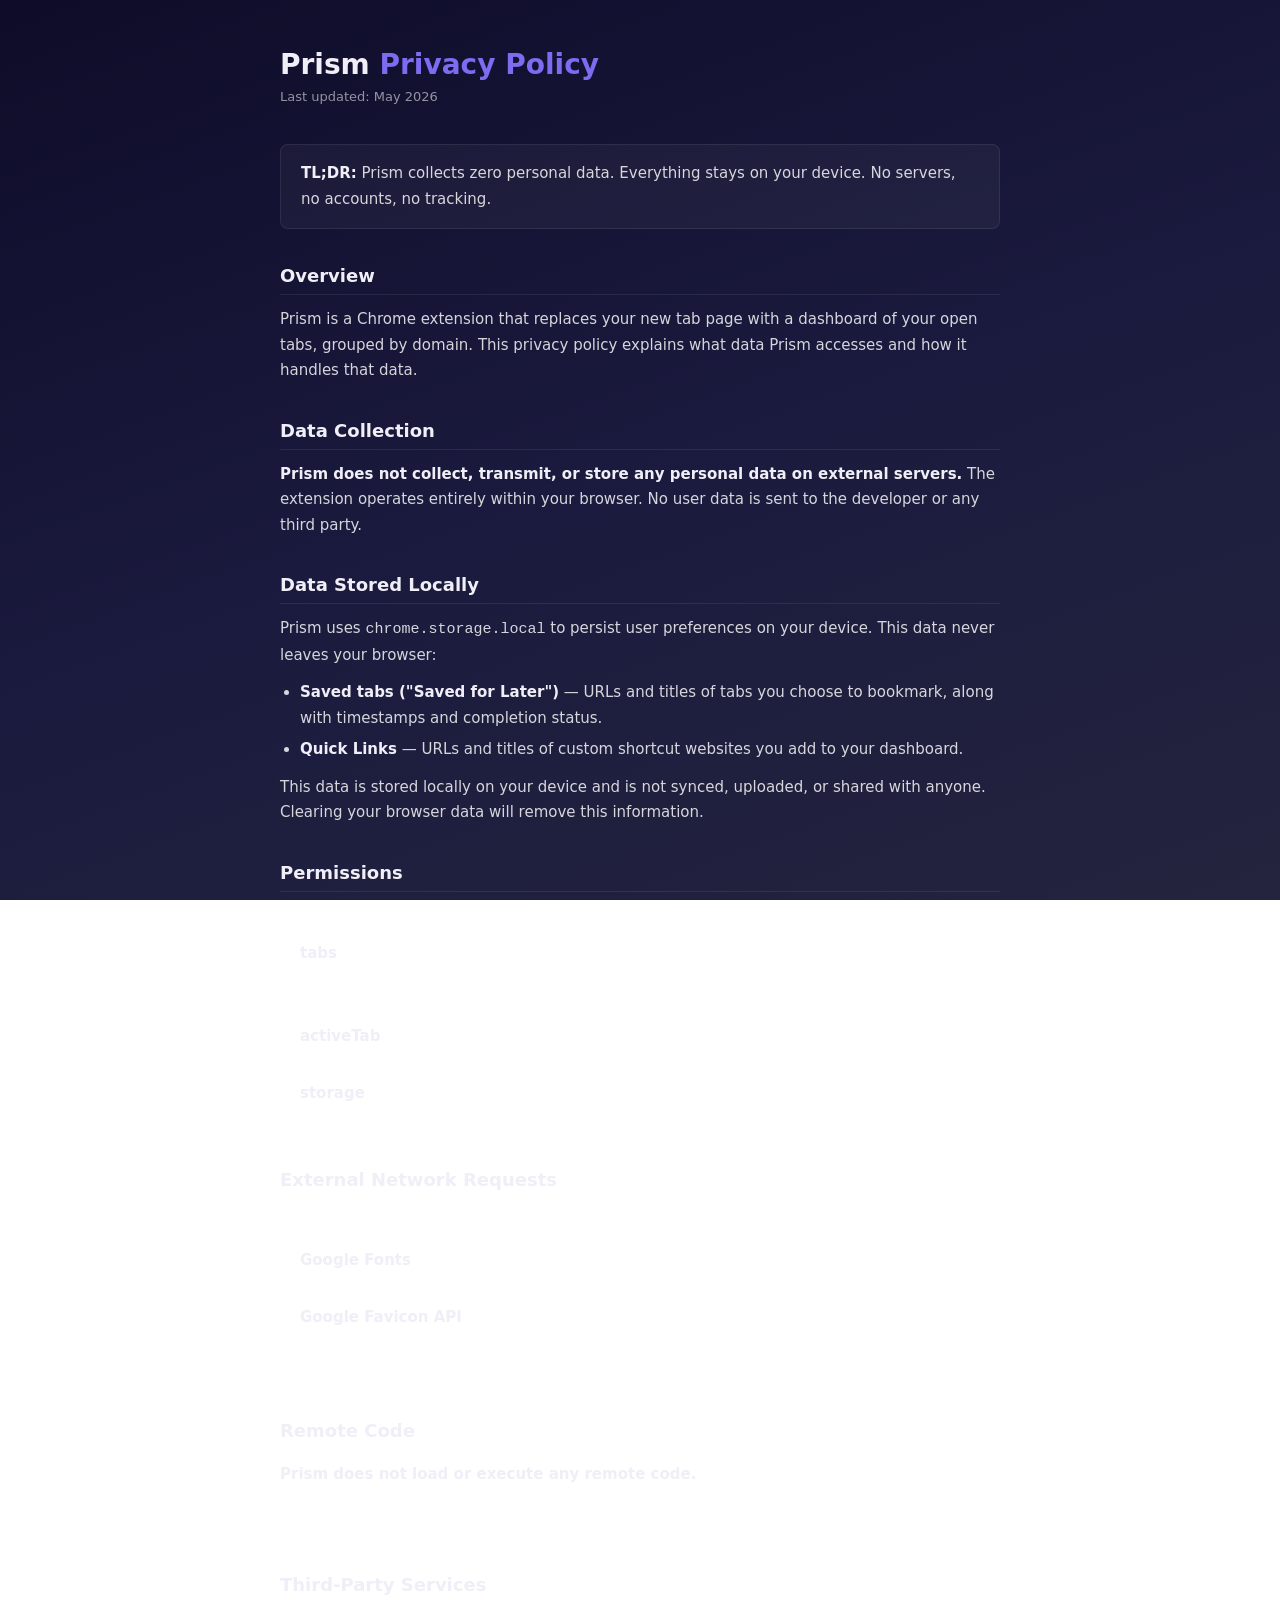
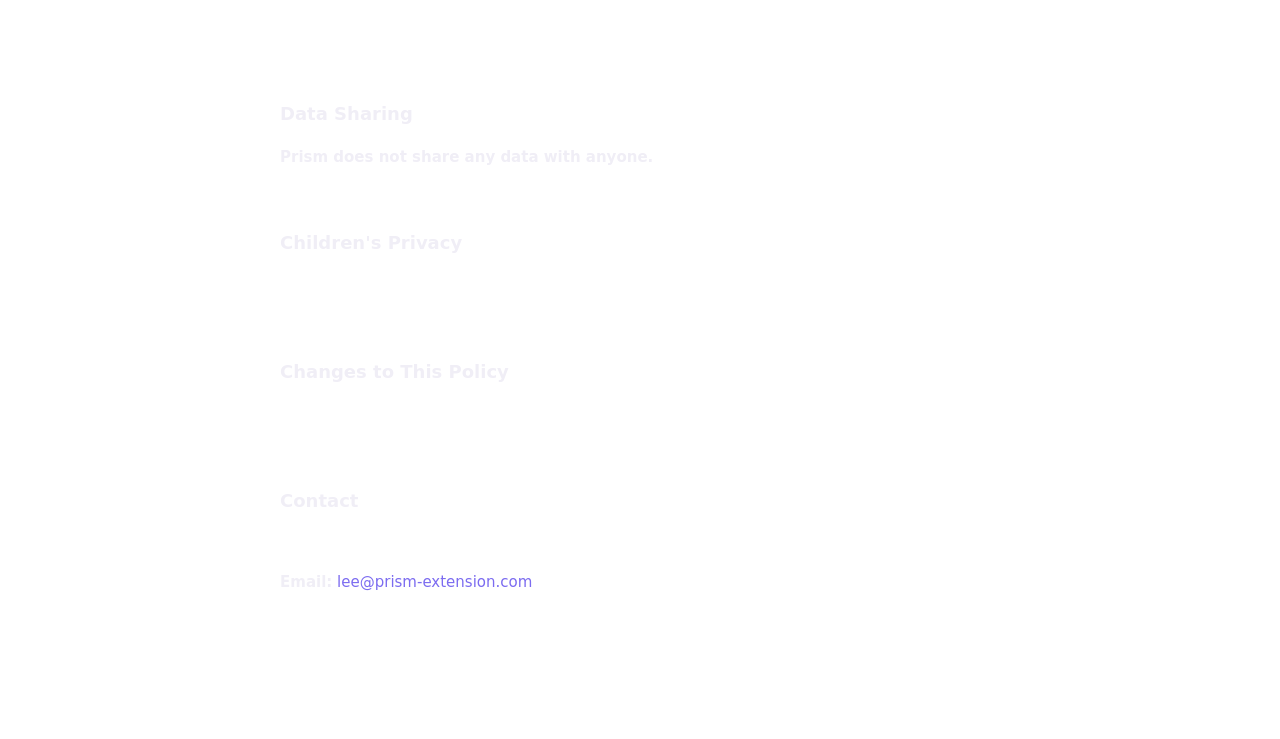
<file: privacy.html>
<!DOCTYPE html>
<html lang="en">
<head>
  <meta charset="UTF-8">
  <meta name="viewport" content="width=device-width, initial-scale=1.0">
  <title>Prism — Privacy Policy</title>
  <style>
    :root {
      --bg: #0f0c29;
      --surface: rgba(255,255,255,0.04);
      --ink: #f0eef6;
      --muted: rgba(255,255,255,0.55);
      --accent: #7c6cf0;
    }
    * { margin: 0; padding: 0; box-sizing: border-box; }
    body {
      font-family: -apple-system, BlinkMacSystemFont, 'Segoe UI', system-ui, sans-serif;
      background: linear-gradient(160deg, var(--bg), #1a1a3e, #24243e);
      background-attachment: fixed;
      color: var(--ink);
      min-height: 100vh;
      -webkit-font-smoothing: antialiased;
      padding: 48px 24px;
    }
    .container {
      max-width: 720px;
      margin: 0 auto;
    }
    h1 {
      font-size: 28px;
      font-weight: 600;
      margin-bottom: 8px;
    }
    h1 span {
      color: var(--accent);
    }
    .updated {
      font-size: 13px;
      color: var(--muted);
      margin-bottom: 40px;
    }
    h2 {
      font-size: 18px;
      font-weight: 600;
      margin-top: 36px;
      margin-bottom: 12px;
      padding-bottom: 8px;
      border-bottom: 1px solid rgba(255,255,255,0.08);
    }
    p, li {
      font-size: 15px;
      line-height: 1.7;
      color: rgba(255,255,255,0.82);
      margin-bottom: 12px;
    }
    ul {
      padding-left: 20px;
      margin-bottom: 12px;
    }
    li {
      margin-bottom: 6px;
    }
    strong {
      color: var(--ink);
      font-weight: 600;
    }
    .highlight {
      background: var(--surface);
      border: 1px solid rgba(255,255,255,0.08);
      border-radius: 8px;
      padding: 16px 20px;
      margin: 16px 0;
    }
    .highlight p {
      margin-bottom: 0;
    }
    a {
      color: var(--accent);
      text-decoration: none;
    }
    a:hover {
      text-decoration: underline;
    }
    footer {
      margin-top: 64px;
      padding-top: 20px;
      border-top: 1px solid rgba(255,255,255,0.08);
      font-size: 13px;
      color: var(--muted);
    }
  </style>
</head>
<body>
<div class="container">

  <h1>Prism <span>Privacy Policy</span></h1>
  <div class="updated">Last updated: May 2026</div>

  <div class="highlight">
    <p><strong>TL;DR:</strong> Prism collects zero personal data. Everything stays on your device. No servers, no accounts, no tracking.</p>
  </div>

  <h2>Overview</h2>
  <p>Prism is a Chrome extension that replaces your new tab page with a dashboard of your open tabs, grouped by domain. This privacy policy explains what data Prism accesses and how it handles that data.</p>

  <h2>Data Collection</h2>
  <p><strong>Prism does not collect, transmit, or store any personal data on external servers.</strong> The extension operates entirely within your browser. No user data is sent to the developer or any third party.</p>

  <h2>Data Stored Locally</h2>
  <p>Prism uses <code>chrome.storage.local</code> to persist user preferences on your device. This data never leaves your browser:</p>
  <ul>
    <li><strong>Saved tabs ("Saved for Later")</strong> — URLs and titles of tabs you choose to bookmark, along with timestamps and completion status.</li>
    <li><strong>Quick Links</strong> — URLs and titles of custom shortcut websites you add to your dashboard.</li>
  </ul>
  <p>This data is stored locally on your device and is not synced, uploaded, or shared with anyone. Clearing your browser data will remove this information.</p>

  <h2>Permissions</h2>
  <p>Prism requests the following permissions, each with a specific and necessary purpose:</p>
  <ul>
    <li><strong>tabs</strong> — Required to read your open tab URLs and titles for grouping and display, close tabs, switch between tabs (including across windows), and monitor tab changes to auto-refresh the dashboard.</li>
    <li><strong>activeTab</strong> — Required to identify the currently active tab when you interact with the extension, enabling features like highlighting the current tab in the dashboard.</li>
    <li><strong>storage</strong> — Required to save your "Saved for Later" bookmarks and Quick Links to <code>chrome.storage.local</code> so they persist across browser sessions.</li>
  </ul>

  <h2>External Network Requests</h2>
  <p>Prism makes two types of external network requests, neither of which transmits user data:</p>
  <ul>
    <li><strong>Google Fonts</strong> — Loads font stylesheets (Space Grotesk, DM Sans, DM Mono) for the dashboard UI. No user data is included in these requests.</li>
    <li><strong>Google Favicon API</strong> (<code>https://www.google.com/s2/favicons</code>) — Fetches website icons for display in tab rows and Quick Links. Only the domain name is sent (e.g., <code>domain=github.com</code>). No personal identifiers or browsing history are transmitted.</li>
  </ul>

  <h2>Remote Code</h2>
  <p><strong>Prism does not load or execute any remote code.</strong> All JavaScript and CSS are bundled within the extension package. The only external resources loaded are font stylesheets (CSS, not executable code) and favicon images (PNG, not executable code).</p>

  <h2>Third-Party Services</h2>
  <p>Prism does not integrate with any third-party analytics, advertising, or tracking services. There are no SDKs for Google Analytics, Mixpanel, Facebook Pixel, or similar tools.</p>

  <h2>Data Sharing</h2>
  <p><strong>Prism does not share any data with anyone.</strong> There is no server backend, no database, no API. All data remains on your device.</p>

  <h2>Children's Privacy</h2>
  <p>Prism does not knowingly collect data from anyone, including children under 13. Since no data is collected at all, the extension is safe for users of all ages.</p>

  <h2>Changes to This Policy</h2>
  <p>If this privacy policy is updated in the future, the revised version will be posted on this page with an updated "Last updated" date.</p>

  <h2>Contact</h2>
  <p>If you have questions about this privacy policy or the Prism extension, please contact:</p>
  <p><strong>Email:</strong> <a href="mailto:lee@prism-extension.com">lee@prism-extension.com</a></p>

  <footer>
    Prism Chrome Extension &middot; by Lee &middot; &copy; 2026
  </footer>

</div>
</body>
</html>
</file>
